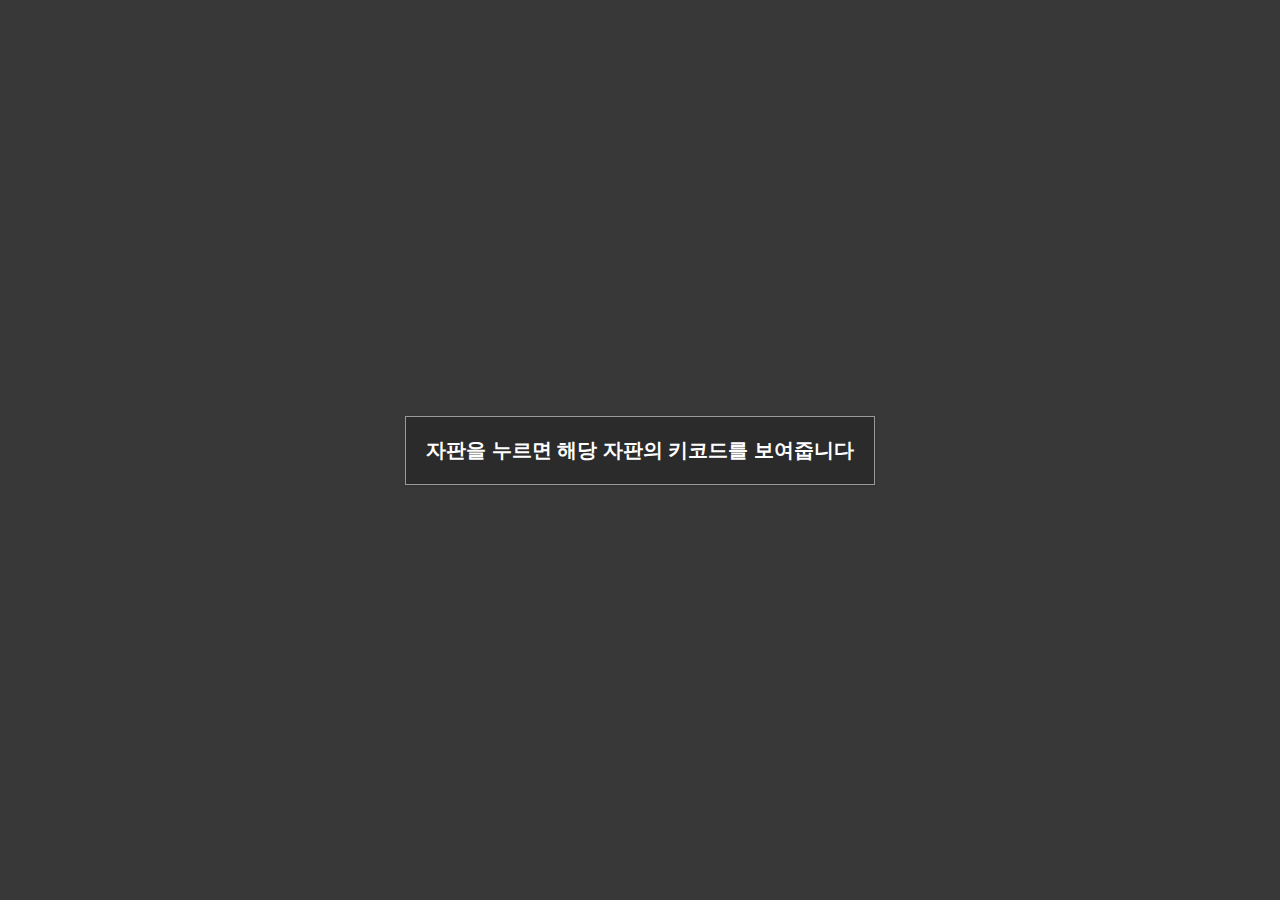
<file: 11.Event Keycodes/index.html>
<!DOCTYPE html>
<html lang="ko">
  <head>
    <meta charset="UTF-8" />
    <meta name="viewport" content="width=device-width, initial-scale=1.0" />
    <link rel="stylesheet" href="style.css" />
    <title>Event KeyCodes</title>
  </head>

  <body>
    <!-- .key를 감싸는 #insert 디브 -->
    <div id="insert">
        <!-- 내용을 감싸는 디브 -->
      <div class="key">
        자판을 누르면 해당 자판의 키코드를 보여줍니다
      </div>
    </div>
    <script src="script.js"></script>
  </body>
</html>
</file>
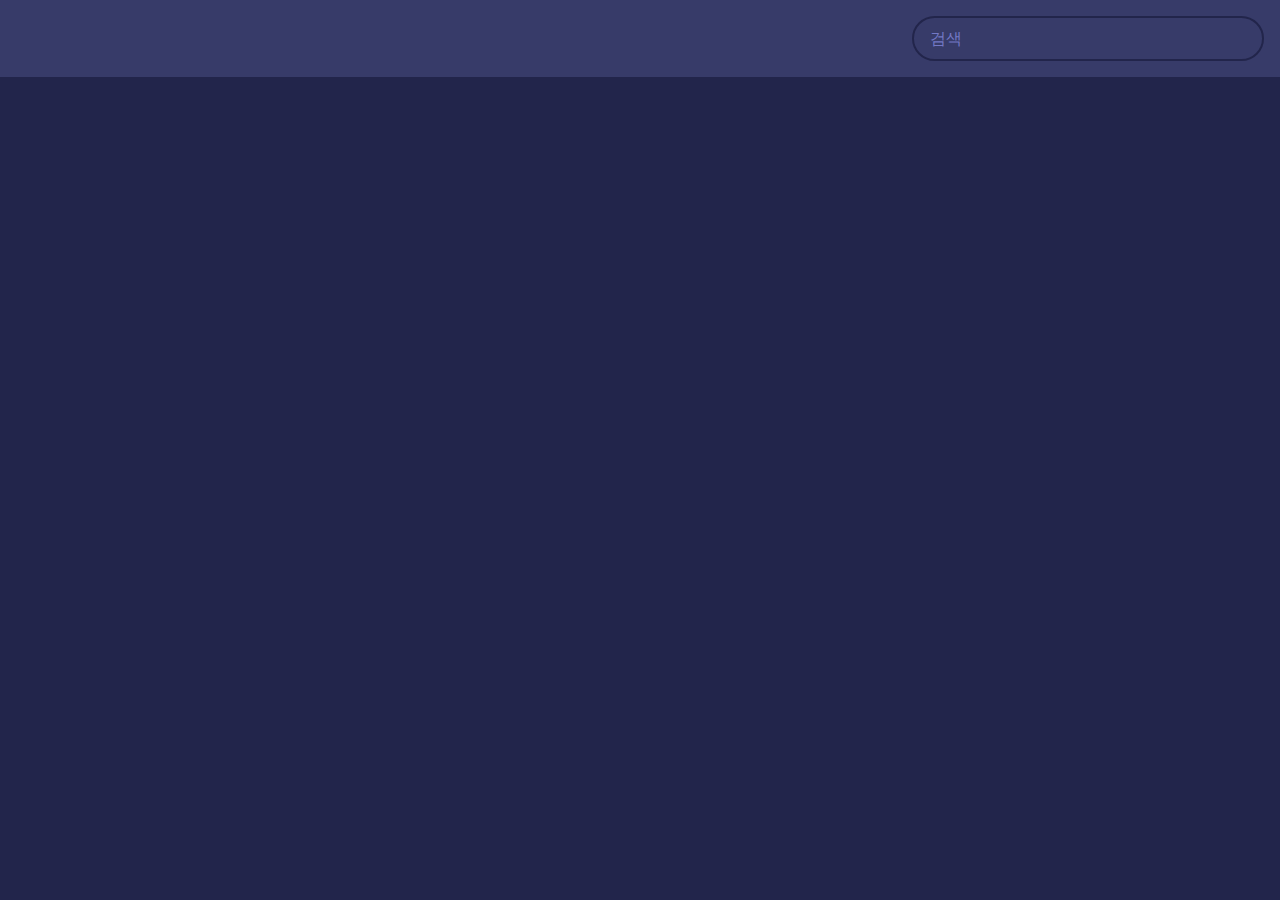
<file: 17.Movie Box/index.html>
<!DOCTYPE html>
<html lang="ko">
  <head>
    <meta charset="UTF-8" />
    <meta name="viewport" content="width=device-width, initial-scale=1.0" />
    <link rel="stylesheet" href="style.css" />
    <title>Movie App</title>
  </head>
  <body>
    <header>
      <form id="form">
        <input type="text" id="search" class="search" placeholder="검색">
        <!-- placeholder="내용입력"는 입력전 나타나는 내용 -->
      </form>
    </header>

    <main id="main"></main>

    <script src="script.js"></script>
  </body>
</html>
</file>
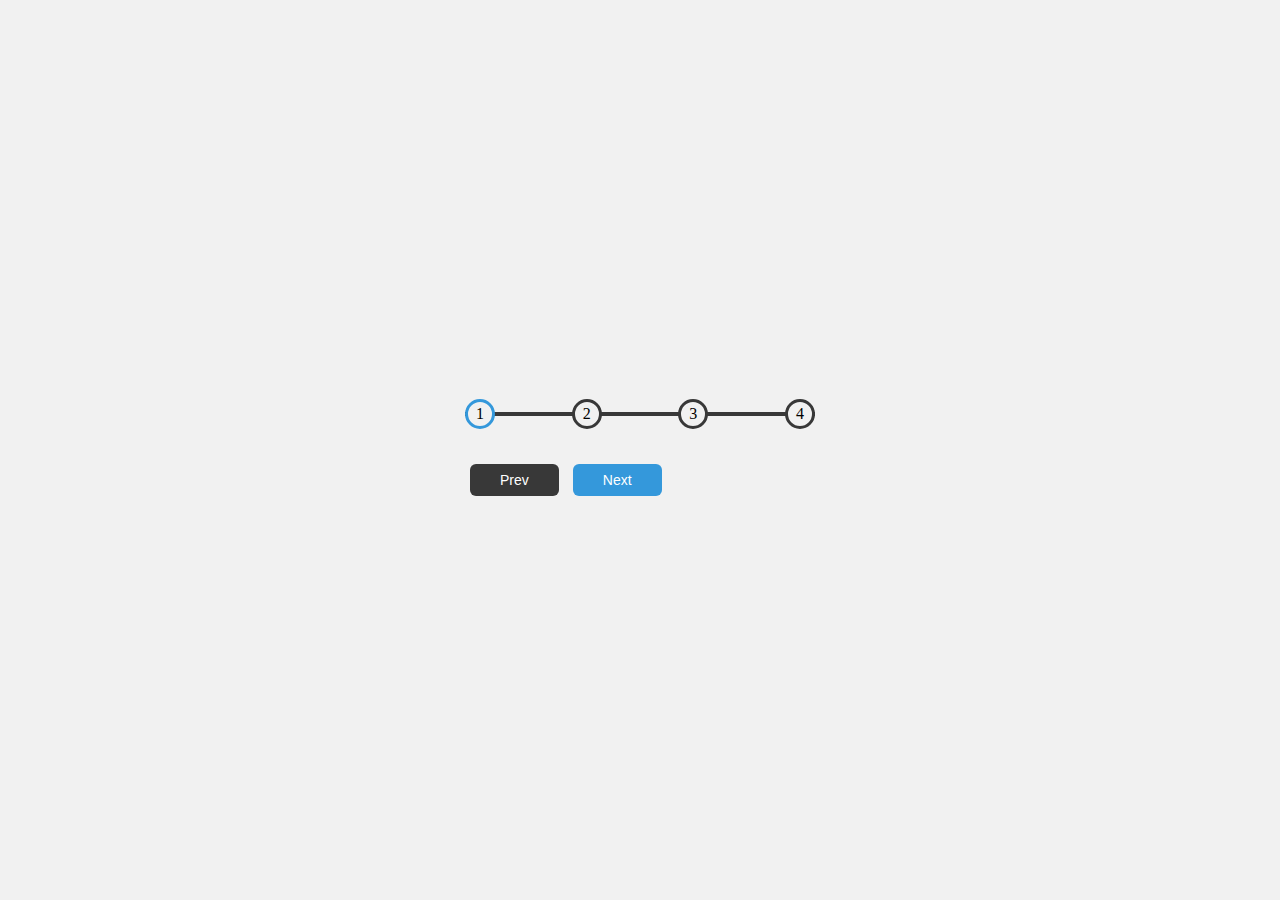
<file: 2.Progress Steps/index.html>
<!DOCTYPE html>
<html lang="ko">
<head>
    <meta charset="UTF-8">
    <meta name="viewport" content="width=device-width, initial-scale=1.0">
    <link rel="stylesheet" href="index.css">
    <title>미리보기 버튼만들기</title>
</head>
<body>
   <div class="cdontainer">
    <div class="progress-container">
    <div class="progress" id="progress"></div>
    <!-- 위에 #progress는 누르면 채워지는 박스용 -->
    <div class="circle active">1</div>
    <div class="circle">2</div>
    <div class="circle">3</div>
    <div class="circle">4</div>
   </div> 

   <button class="btn" id="prev" disabled>Prev</button>
   <button class="btn" id="next" >Next</button>
</div>
<script src="index.js"></script>

</body>
</html>
</file>
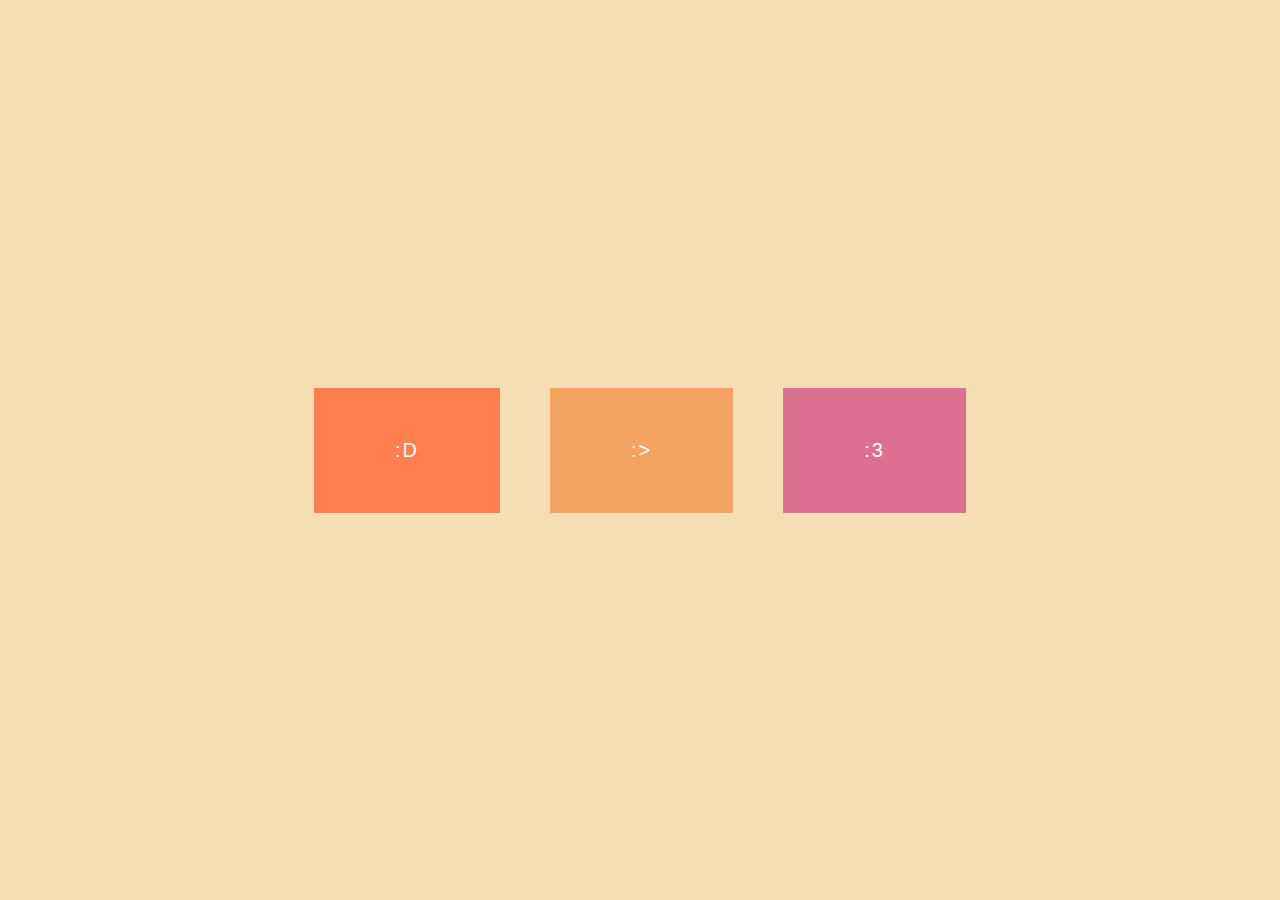
<file: 20.Button Ripple Effect/index.html>
<!DOCTYPE html>
<html lang="ko">
<head>
    <meta charset="UTF-8">
    <meta name="viewport" content="width=device-width, initial-scale=1.0">
    <link rel="stylesheet" href="style.css">
    <title>클릭하면 해당 마우스포인트에 맞춰 주변이 밝아지는 이펙트</title>
</head>
<body>
    <button class="ripple">:D</button>
    <button class="ripple">:></button>
    <button class="ripple">:3</button>
    <script src="script.js"></script>
</body>
</html>
</file>
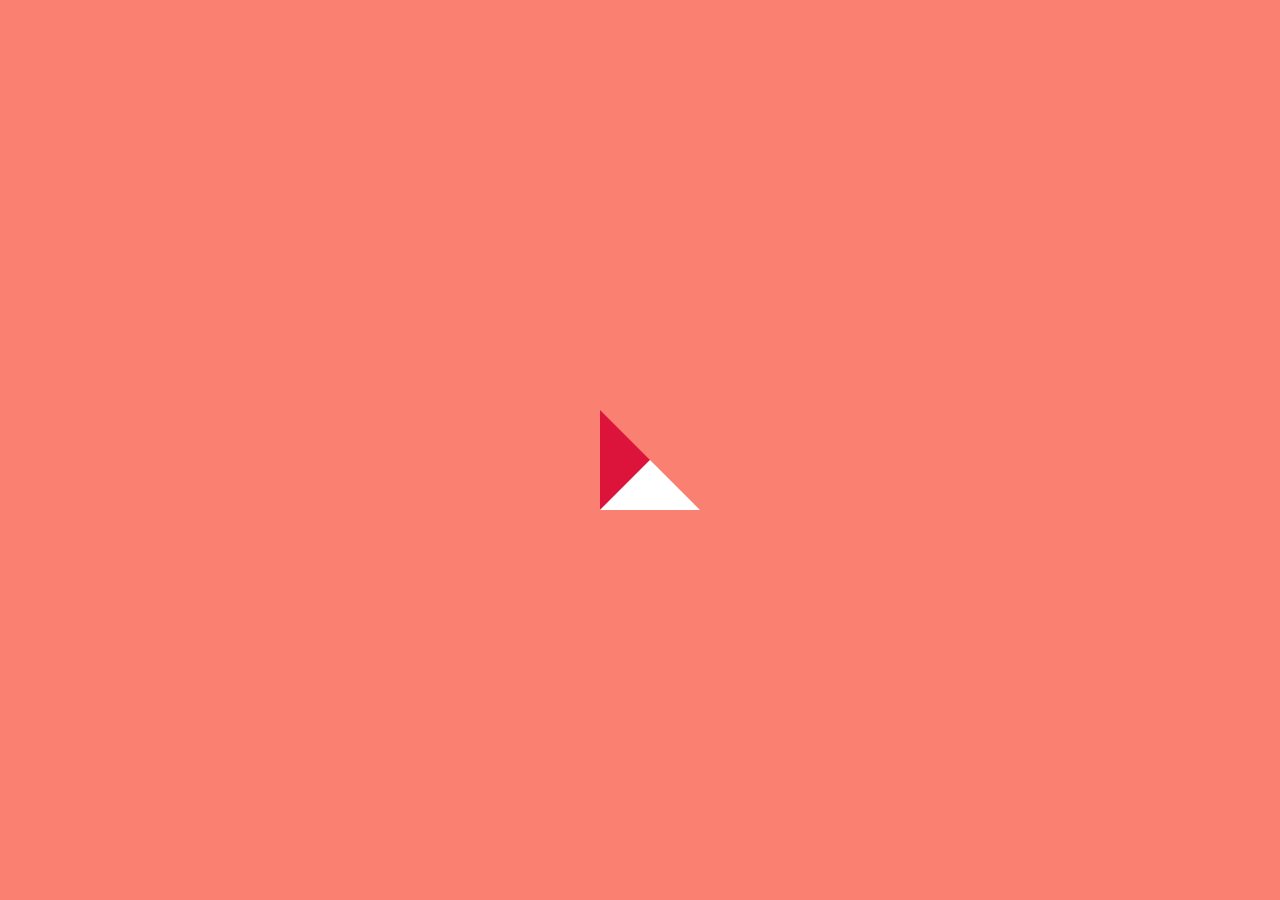
<file: 23.Kinetic Loader/index.html>
<!DOCTYPE html>
<html lang="ko">
<head>
    <meta charset="UTF-8">
    <meta name="viewport" content="width=device-width, initial-scale=1.0">
    <link rel="stylesheet" href="style.css">
    <title>키네틱 로딩화면</title>
</head>
<body>
    <div class="kinetic"></div>
</body>
</html>
</file>
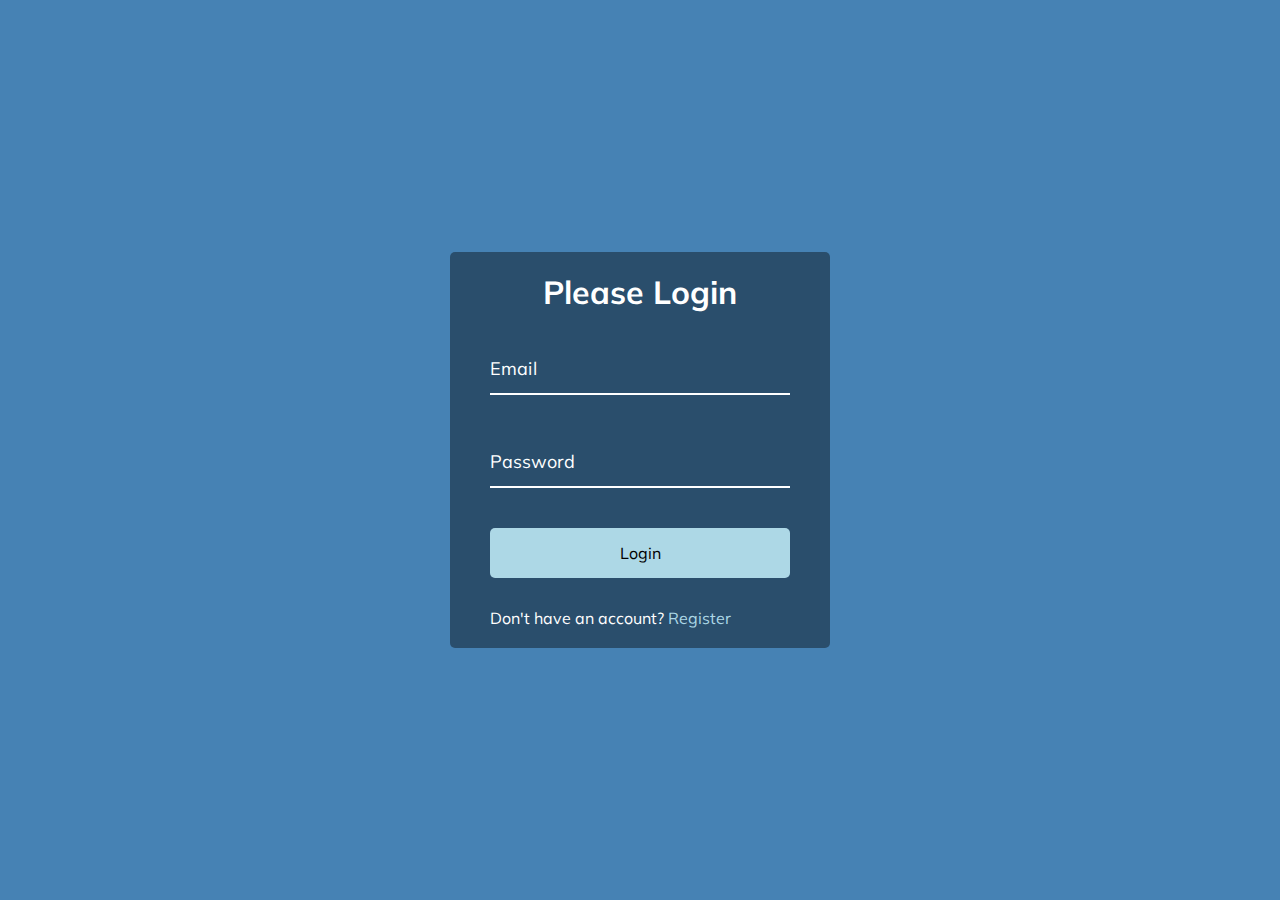
<file: 8.Form Wave/index.html>
<!DOCTYPE html>
<html lang="ko">
  <head>
    <meta charset="UTF-8" />
    <meta name="viewport" content="width=device-width, initial-scale=1.0" />
    <link rel="stylesheet" href="index.css" />
    <title>Form Input Wave</title>
  </head>

  <body>
    <div class="container">
      <h1>Please Login</h1>
      <form>
        <div class="form-control">
          <input type="text" required> 
          <!-- 사용자가 이메일을 입력할 수 있는 텍스트 입력란 require 속성을 사용해 필수 입력필드임을 나타냄-->
          <label>Email</label>


          <!-- <label> 문자열간 딜레이시간을 보여주기 위한것 없어도 됨
            <span style="transition-delay: 0ms">E</span>
              <span style="transition-delay: 50ms">m</span>
              <span style="transition-delay: 100ms">a</span>
              <span style="transition-delay: 150ms">i</span>
              <span style="transition-delay: 200ms">l</span>
        </label> -->
        
        </div>

        <div class="form-control">
          <input type="password" required>
          <label>Password</label>
        </div>

        <button class="btn">Login</button>

        <p class="text">Don't have an account? <a href="#">Register</a> </p>
      </form>
    </div>
    <script src="index.js"></script>
  </body>
</html>

<!--
js->따로 복붙하세요

const labels = document.querySelectorAll('.form-control label')
//상수 식별자 labels는 .form-contrl label을 가져옴(email,password)

labels.forEach(label => {
    label.innerHTML = label.innerText
        .split('')
        .map((letter, idx) => `<span style="transition-delay:${idx * 50}ms">${letter}</span>`)
        .join('')
})

labels는 각각의 label에 대해 해당 내용을 반복실행
laber.innerHTML은 label.innerText가 가져온 텍스트 내용을 가지고 HTML을 설정

label.innerText 레이블의 텍스트 콘텐츠를 가저옴(email,password)의 콘텐츠를 가져옴

.split('')=>텍스트를 개별 문자로 분리하여 배열로 만듦
('e', 'm', 'a', 'i', 'l')이런 식으로 

.map((letter(=각 문자), idx) =>...)
map함수를 통해 각 문자(letter)를 <span>태그로 감싸는 작업을 함 idx는 각 문자의 인덱스를 나타내어 각 문자에 다르게 애니메이션 딜레이를 줄수 있음

<span style="transition-delay:${idx * 50}ms">${letter}</span>
각 문자를 <span>태그로 감싸고, transition-delay 속성을 사용해 인덱스에 따라 50ms씩 지연 시간을 다르게 적용함

.join('')
분리된 문자들을 다시 하나의 문자열로 함칩
('e', 'm', 'a', 'i', 'l')=>('email') 단 각 문자가 span으로 감싸진 상태의 HTML문자열이 만들어짐=>innerHTML에 넣어 레이블 텍스트를 대체
-->
</file>
<file: 11.Event Keycodes/style.css>
* {
    box-sizing: border-box;
   
  }
  
  body {
    background-color: #383838;
    font-family: 'Muli', sans-serif;
    display: flex;
    align-items: center;
    justify-content: center;
    text-align: center;
    height: 100vh;
    overflow: hidden;
    margin: 0;
  }
  
  .key {/*본문에 쓰인 키코드 확인*/
    border: 1px solid #999999;
    background-color: #2B2B2B;
    box-shadow: 1px 1px 3px rgba(0, 0, 0, 0.1);
    display: inline-flex;
    align-items: center;
    font-size: 20px;
    font-weight: bold;
    padding: 20px;
    flex-direction: column;
    margin: 10px;
    min-width: 150px;
    color: white;
    position: relative;
  }
  
  .key small {
    position: absolute;
    top: -24px;
    left: 0;
    text-align: center;
    width: 100%;
    color: #c4c4c4;
    font-size: 14px;
  }
</file>
<file: 17.Movie Box/style.css>
@charset "utf-8";
@import url('https://fonts.googleapis.com/css2?family=Poppins:wght@200;400&display=swap');

:root { /*색상지정용*/
  --primary-color: #22254b;/*주조색*/
  --secondary-color: #373b69;/*보조색*/
}

* {
  box-sizing: border-box;
  margin: 0; padding: 0;
}

body {
  background-color: var(--primary-color);
  font-family: 'Poppins', sans-serif;
}

header {
  padding: 1rem;
  display: flex;
  justify-content: flex-end;/*끝에 배치*/
  background-color: var(--secondary-color);
}

.search {/*인풋박스*/
  background-color: transparent;/*투명*/
  border: 2px solid var(--primary-color);
  border-radius: 50px;
  font-family: inherit;
  font-size: 1rem;
  padding: 0.5rem 1rem;/*상하 좌우*/
  color: #fff;/*텍스트 입력시 나오는 색*/
}

.search::placeholder {
  color: #7378c5;
}
/*
::placeholder 
검색 입력 필드(input)의 플레이스홀더 텍스트 스타일을 지정하는 선택자
*/

.search:focus {
  outline: none;/*브라우저 기본제공되는 라인 제거*/
  background-color: var(--primary-color);
}

main {/*포스터 이미지가 들어올 곳*/
  display: flex;
  flex-wrap: wrap;/*화면이 넘치면 자동 flex배치*/
  justify-content: center;
}

.movie {
  width: 300px;
  margin: 1rem;
  background-color: var(--secondary-color);
  box-shadow: 0 4px 5px rgba(0, 0, 0, 0.2);
  position: relative;
  overflow: hidden;
  border-radius: 3px;
}

.movie img {
  width: 100%;
}

.movie-info {
  color: #eee;
  display: flex;
  align-items: center;
  justify-content: space-between;
  gap:0.2rem;
  padding: 0.5rem 1rem 1rem;
  letter-spacing: 0.5px;
}

.movie-info h3 {
  margin-top: 0;
}

.movie-info span {
  background-color: var(--primary-color);
  padding: 0.25rem 0.5rem;
  border-radius: 3px;
  font-weight: bold;
}

.movie-info span.green {
  color: lightgreen;
}

.movie-info span.orange {
  color: orange;
}

.movie-info span.red {
  color: red;
}

.overview {
  background-color: #fff;
  padding: 2rem;
  position: absolute;
  left: 0;
  bottom: 0;
  right: 0;
  max-height: 100%;
  transform: translateY(101%);
  overflow-y: auto;
  transition: transform 0.3s ease-in;
}

.movie:hover .overview {
  transform: translateY(0);
}
</file>
<file: 2.Progress Steps/index.css>
@charset "utf-8";

/* 가상클래스 :root사용 */
:root {

    --line-border-fill: #3498db;
    --line-border-empty: #383838;
/* css 속성이 아니라 일종의 설정값을 정의하는 변수
테두리를 줄 태그에 border-color: var(--line-border-fill); 
속성을 주면 테두리 색상이 #3498db 로 들어감*/
}

/* 전체요소 */
*{
    box-sizing: border-box;
}

/* body */
body{
    background-color: #f1f1f1;
    /* 폰트페밀리는 생략하겠음 */
    display: flex;
    align-items: center;
    justify-content: center;
    height: 100vh; /*화면 100% 차지*/
    overflow: hidden;
    margin: 0;
}

/* 전체박스*/
.container{ 
    text-align: center; 
    /* 하위요소의 모든 글씨는 가운데로 */
}


/* 1,2,3,4 박스 */
.progress-container{
    display: flex; /*하위요소 .circle 정렬*/
    justify-content: space-between; /*좌우로 균일하게 정렬*/
    position: relative;
    margin-bottom: 30px;
    max-width: 100%;
    width: 350px;
    /* width: 100%; max-with:350px; 이렇게도 쓸수 있음 */
}

.progress-container::before{
    /* 가운데에 있는 선 채워지기 전의 회색 */
    content: '';
    background-color: var(--line-border-empty);
    position: absolute;
    top: 50%;
    left: 0;
    transform: translateY(-50%);/*가운데 정렬*/
    height: 4px;
    width: 100%;
    z-index: -1;
}

.progress { /*next를 누르면 채워지는 바*/
    background-color: var(--line-border-fill);
    position: absolute;
    top: 50%;
    left: 0;
    transform: translateY(-50%);
    height: 4px;
    width: 0%;
    z-index: -1;
    transition: 0.4s ease;
  }
  
  .circle {
    background-color: #f1f1f1;/*배경색*/
    color:#000; /*글씨 색*/
    border-radius: 50%;
    height: 30px;
    width: 30px;
    display: flex;
    align-items: center;
    justify-content: center;
    border: 3px solid var(--line-border-empty);
    transition: 0.4s ease;
  }
  
  .circle.active { /*.active라는 가상요소 추가*/
    border-color: var(--line-border-fill);
  }
  
  .btn {
    background-color: var(--line-border-fill);
    color: #fff;
    border: 0;
    border-radius: 6px;
    cursor: pointer;
    padding: 8px 30px;
    margin: 5px;
    font-size: 14px;
  }
  
  /* :active는 요소가 활성화되었을 때 적용됨 */
  /* 마우스를 클릭하고 있는동안 발생함 */
  .btn:active {
    transform: scale(0.98);
  }
  
  .btn:focus {/*가상요소가 포커스를 받았을 때 /키보트 탐색 or 탭키로요소를 선택한 경우  적용됨*/
    outline: 0;
  }
  
  .btn:disabled {/*해당 요소를 수정,포커스를 맞출 수 없고 폼을 통해 제출도 불가, 사용자는 컨트롤의 자손요소들을 편집, 포커스 할수 없음 */
    background-color: var(--line-border-empty);
    cursor: not-allowed;
  }
</file>
<file: 20.Button Ripple Effect/style.css>
@charset "utf-8";
/*웹폰트 연결*/
@import url('https://fonts.googleapis.com/css2?family=Roboto:wght@400;700&display=swap');
* {
    box-sizing: border-box;
  }
  
  body {
    background-color: wheat;
    font-family: 'Roboto', sans-serif;
    display: flex;
    flex-direction: row; grid-gap: 50px;
    align-items: center;
    justify-content: center;
    height: 100vh;
    overflow: hidden;
    margin: 0;
  }
  
  button {
    background-color: coral;
    color: #fff;
    border: 1px coral solid;
    font-size: 20px;
    text-transform: uppercase;
    letter-spacing: 2px;
    padding: 50px 80px;
    overflow: hidden;
    margin: 10px 0;
    position: relative;
  }

  button:nth-child(2){
    background-color: sandybrown;
    border: 1px sandybrown solid;
  }

  button:nth-child(3){
    background-color: palevioletred;
    border: 1px palevioletred solid;
  }
  
  button:focus {
    outline: none;
  }
  
  button .circle {
    position: absolute;
    background-color: #fff;
    width: 100px;
    height: 100px;
    border-radius: 50%;
    transform: translate(-50%, -50%) scale(0);
    animation: scale 0.5s ease-out;
  }
  
  @keyframes scale {
    to {
      transform: translate(-50%, -50%) scale(3);
      opacity: 0;
    }
  }
</file>
<file: 23.Kinetic Loader/style.css>
* {
    box-sizing: border-box; margin: 0; padding: 0;
  }
  
  body {/*가운데 정렬*/
    background-color: salmon;
    display: flex;
    align-items: center;
    justify-content: center;
    height: 100vh;
    overflow: hidden;
  }
  
  .kinetic {/*디브박스*/
    position: relative;
    height: 80px;
    width: 80px;
  }
  
  .kinetic::after,
  .kinetic::before {
    content: '';
    position: absolute;
    top: 0;
    left: 0;
    width: 0;
    height: 0;
    border: 50px solid transparent; 
    /*기본적으로 사각형을 만듦 width height가 0이기에 보이는 부분은 없음 삼각형의 크기를 정함*/
    border-bottom-color: #fff;/*삼각형의 색상*/
    animation: rotateA 2s linear infinite 0.5s; /*시작전 0.5초 대기 애니메이션 2초간 실행 무한반복*/
  }
  /*width 0 height 0 설정하면 사각형이 아닌 점처럼 취급*/
  
  .kinetic::before {
    transform: rotate(90deg);
    animation: rotateB 2s linear infinite;
    /*2초간 애니메이션 무한반복*/
    border-bottom-color: crimson /*삼각형 B 색상*/
  }
  
  @keyframes rotateA {/*회전 A애니메이션 3번에 걸쳐서 단계별로 진행*/
    0%,
    25% {/*0-25% 회전 0도*/
      transform: rotate(0deg);
    }
  
    50%,
    75% {/*50-75% 회전 180도*/
      transform: rotate(180deg);
    }
  
    100% {/*100% 회전 360*/
      transform: rotate(360deg);
    }
  }
  
  @keyframes rotateB {/*회전 B 애니메이션 A를 따라가는*/
    0%,
    25% {
      transform: rotate(90deg);
    }
  
    50%,
    75% {
      transform: rotate(270deg);
    }
  
    100% {
      transform: rotate(450deg);
    }
  }
</file>
<file: 8.Form Wave/index.css>
@charset "utf-8";
/* 폰트연결 */
@import url('https://fonts.googleapis.com/css?family=Muli&display=swap');

* {
  box-sizing: border-box; margin: 0; padding: 0;
}

body {
  background-color: steelblue;
  color: #fff;
  font-family: 'Muli', sans-serif;
  display: flex;
  flex-direction: column; /*기본 가로정렬에서 세로정렬로 바꿈*/
  align-items: center;
  justify-content: center;
 /* 가로세로 수평중앙 정렬 */
  height: 100vh;
  overflow: hidden;
}

.container {
  background-color: rgba(0, 0, 0, 0.4);
  padding: 20px 40px;
  border-radius: 5px;
}

.container h1 {
  text-align: center;
  margin-bottom: 30px;
}

.container a {
  text-decoration: none;
  color: lightblue;
}

.btn {
  cursor: pointer;
  display: inline-block;
  /* 블록 요소의 특징 유지,다른요소와 함께 배치 가능,자동줄바꿈,높이넓이 설정가능 */
  width: 100%;
  background: lightblue;
  padding: 15px;
  font-family: inherit;
  font-size: 16px;
  border: 0;
  border-radius: 5px;
}

.btn:focus {
    /* 사용자가 마우스로 클릭하거나 키보드로 탭하여 해당 요소에 포커스가 맞춰질대 발생 ->해당 스타일 지정*/
  outline: 0;
  /* =outline:none; 기본적으로 웹에서 지원하는 아웃라인 효과 제거 (아웃라인은 기본 실선이나 점선의 형태로 경계선으로 나타내져 있음)*/
}

.btn:active {
  transform: scale(0.98);
  /* 요소를 클릭하거나 누르고 있을때 적용되는 가상클래스 */
}

.text {
  margin-top: 30px;
}

.form-control { /*이메일과 패스워드를 각각을 감싸고 있는 .div임*/
  position: relative;
  margin: 20px 0 40px;
  width: 300px;
}

.form-control input {/*입력창*/
  background-color: transparent;/*투명*/
  border: none;
  border-bottom: 2px #fff solid;
  display: block;
  width: 100%;
  padding: 15px 0;
  font-size: 18px;
  color: #fff;
}

.form-control input:focus,
.form-control input:valid {
  outline: 0;
  border-bottom-color: lightblue;
}
/* :valid는 유효한 값이 입력되었을때 적용하는 가상 클래스 */

.form-control label { /*Email,Password텍스트*/
  position: absolute;
  top: 15px;
  left: 0;
}

/* 개별 문자 단위로 스타일링 하고, 애니메이션 효과를 적용하기 위해 사용 => 개별적으로 애니메이션이 적용되도록 만들어짐 
js에서 각 문자를 분리후 span으로 묶으면 해당 css가 적용됨
*/

.form-control label span {
  display: inline-block;
  font-size: 18px;
  min-width: 5px;
  transition: 0.3s cubic-bezier(0.68, -0.55, 0.265, 1.55);
}

.form-control input:focus + label span,
.form-control input:valid + label span {
  color: lightblue;
  transform: translateY(-30px);
}
</file>
